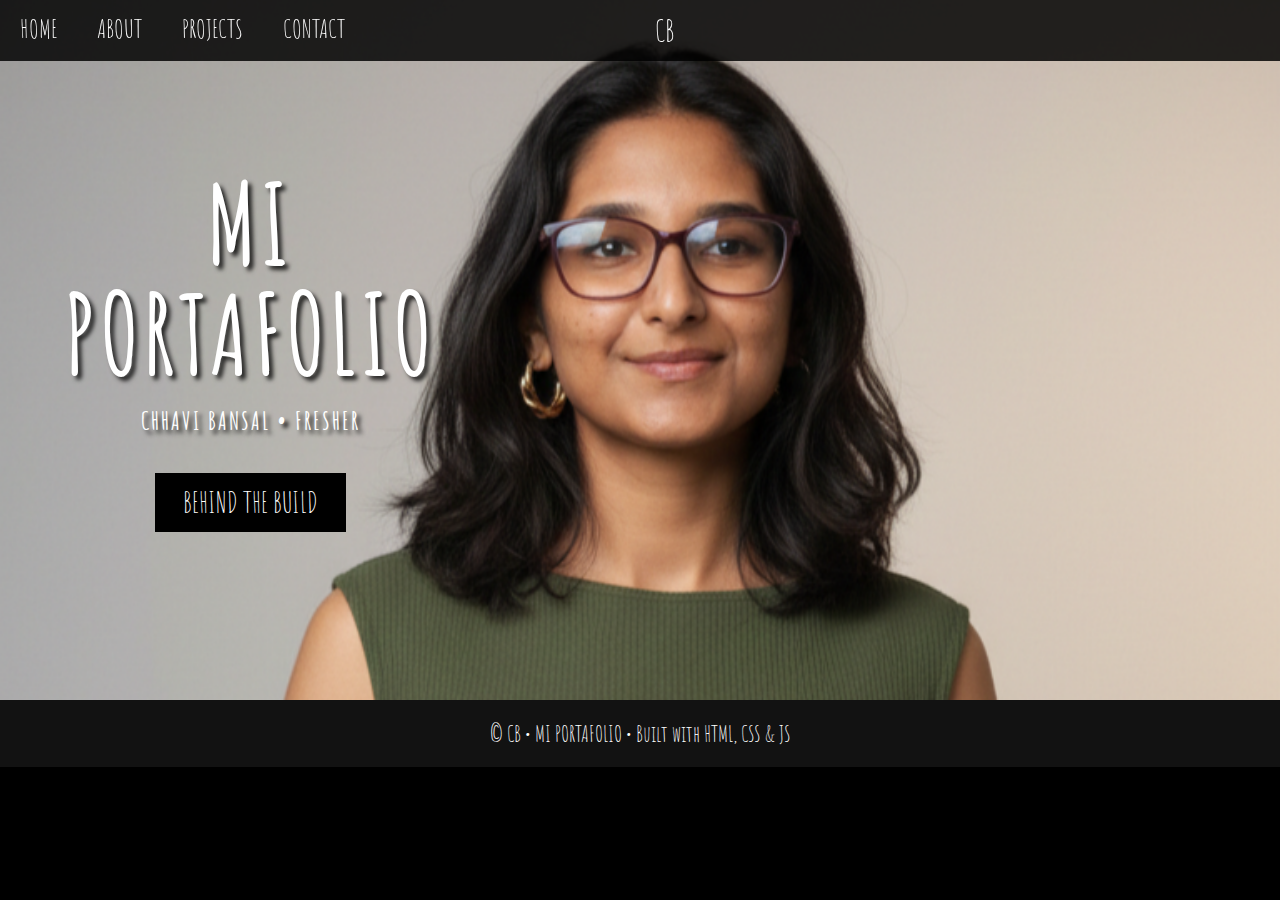
<file: index.html>
<!DOCTYPE html>
<html lang="en">
<head>
  <meta charset="UTF-8">
  <title>MI PORTAFOLIO</title>

  <link rel="stylesheet" href="https://fonts.googleapis.com/css?family=Amatic+SC">
  <link rel="stylesheet" href="style.css">
  <link rel="stylesheet" href="https://cdnjs.cloudflare.com/ajax/libs/font-awesome/6.7.1/css/all.min.css" integrity="sha512-5Hs3dF2AEPkpNAR7UiOHba+lRSJNeM2ECkwxUIxC1Q/FLycGTbNapWXB4tP889k5T5Ju8fs4b1P5z/iB4nMfSQ==" crossorigin="anonymous" referrerpolicy="no-referrer"/>
</head>
<body>

  <!-- NAVBAR -->
  <nav class="navbar">
  <a href="index.html">HOME</a>
  <a href="about.html" target="_blank">ABOUT</a>
  <a href="projects.html" target="_blank">PROJECTS</a>
  <a href="contact.html" target="_blank">CONTACT</a>
  <div class="lg">
      <div class="logo">CB</div>
  </div>

<div class="nav-search">
  <input type="text" placeholder="Search…" aria-label="Search portfolio">
  <button>
    <i class="fa-solid fa-magnifying-glass"></i>
  </button>
</div>
  </nav>

  <!-- HERO SECTION -->
  <header id="home" class="hero">
    
    <div class="hero-text fade">
      <h1>MI<br>PORTAFOLIO</h1> <br>
      <h3>CHHAVI BANSAL • FRESHER</h3> <br>
      <div class="links">
        <a href="https://www.linkedin.com/in/chhavibansal1221" target="_blank"> <i class="fa-brands fa-linkedin-in"></i> </a>
        <a href="https://github.com/bansalc-1221" target="_blank"> <i class="fa-brands fa-github"></i> </a>
        <a href="https://instagram.com/bansalc1221" target="_blank"> <i class="fa-brands fa-instagram"></i> </a>
      </div>
      <a href="Resume.pdf" target="_blank">
      <button>BEHIND THE BUILD</button> </a>
    </div>
    </header>

    <section class="inc fade">
      
    </section>

  <footer style="background:#121212;padding:20px;text-align:center;font-size:22px;">
  © CB • MI PORTAFOLIO • Built with HTML, CSS & JS
  </footer>

  <script src="script.js"></script>
</body>
</html>
</file>
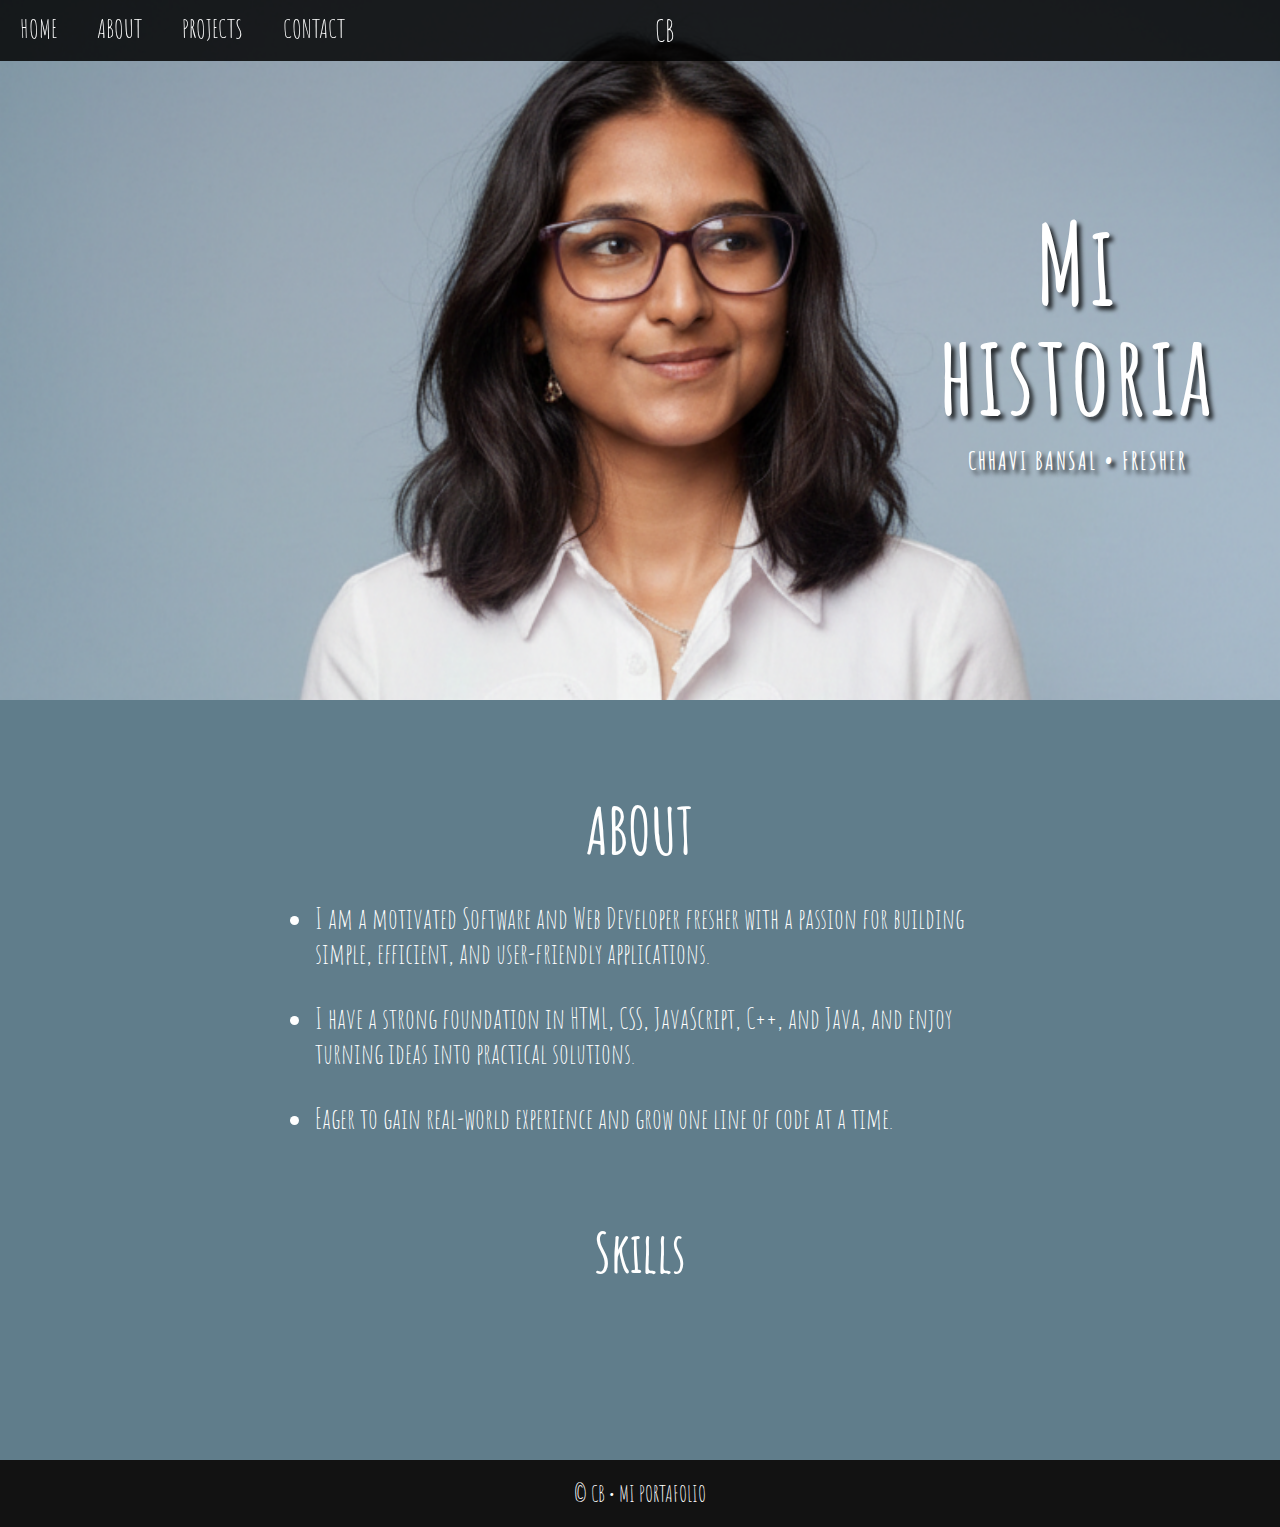
<file: about.html>
<!DOCTYPE html>
<html lang="en">
<head>
  <meta charset="UTF-8">
  <title>About | MI PORTAFOLIO</title>
  <link rel="stylesheet" href="https://fonts.googleapis.com/css?family=Amatic+SC">
  <link rel="stylesheet" href="style.css">
  <link rel="stylesheet" href="https://cdnjs.cloudflare.com/ajax/libs/font-awesome/6.7.1/css/all.min.css" integrity="sha512-5Hs3dF2AEPkpNAR7UiOHba+lRSJNeM2ECkwxUIxC1Q/FLycGTbNapWXB4tP889k5T5Ju8fs4b1P5z/iB4nMfSQ==" crossorigin="anonymous" referrerpolicy="no-referrer" />
</head>
<body>

<nav class="navbar">
  <a href="index.html">HOME</a>
  <a href="about.html">ABOUT</a>
  <a href="projects.html">PROJECTS</a>
  <a href="contact.html">CONTACT</a>
  <div class="lg">
      <div class="logo">CB</div>
  </div>
  <div class="nav-search">
  <input type="text" placeholder="Search…" aria-label="Search portfolio">
  <button>
    <i class="fa-solid fa-magnifying-glass"></i>
  </button>
</div>
</nav>

<!-- HERO SECTION -->
<header id="home" class="hero1">
  <div class="hero-text fade">
    <h1>Mi <br> historia</h1> <br>
    <h3>CHHAVI BANSAL • FRESHER</h3> <br>
    <div class="links">
        <a href="https://www.linkedin.com/in/chhavibansal1221" target="_blank"> <i class="fa-brands fa-linkedin-in"></i> </a>
        <a href="https://github.com/bansalc-1221" target="_blank"> <i class="fa-brands fa-github"></i> </a>
        <a href="https://instagram.com/bansalc1221" target="_blank"> <i class="fa-brands fa-instagram"></i> </a>
      </div>
  </div>
</header>

<section class="about fade">
  <h2>ABOUT</h2>
  <ul>
    <li>I am a motivated Software and Web Developer fresher with a passion for building simple, efficient, and user-friendly applications.</li>
    <li>I have a strong foundation in HTML, CSS, JavaScript, C++, and Java, and enjoy turning ideas into practical solutions.</li>
    <li>Eager to gain real-world experience and grow one line of code at a time.</li>
  </ul>
<br>
  <div class="skills-section">
    <h2>Skills</h2>
      <div class="skills-container">
        <i class="fa-brands fa-python"></i>
        <i class="fa-brands fa-java"></i>
        <i class="fa-brands fa-html5"></i>
        <i class="fa-brands fa-css3-alt"></i>
        <i class="fa-brands fa-js"></i>
        <i class="fa-brands fa-linux"></i>
      </div>
  </div>

</section>

    
<footer style="background:#121212;padding:20px;text-align:center;font-size:22px;">
  © CB • MI PORTAFOLIO 
</footer>

<script src="script.js"></script>
</body>
</html>
</file>
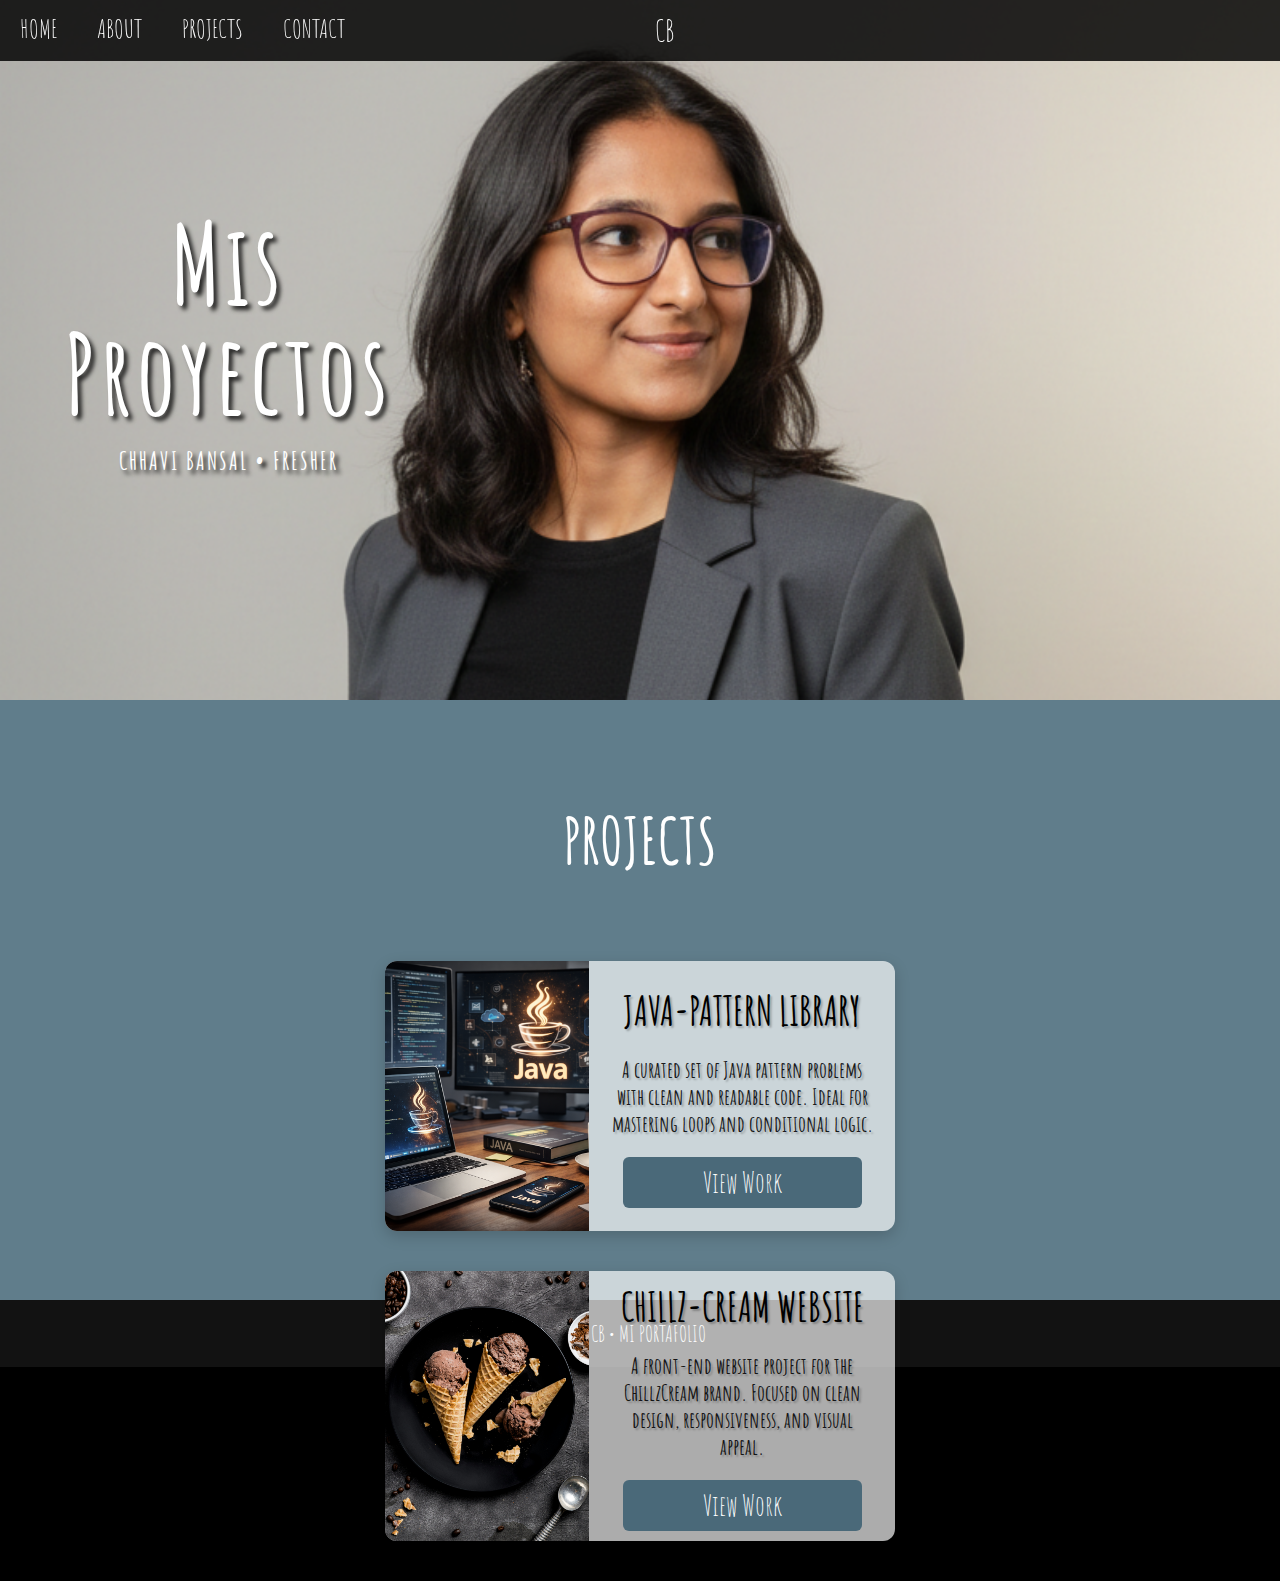
<file: projects.html>
<!DOCTYPE html>
<html lang="en">
<head>
  <meta charset="UTF-8">
  <title>Projects | MI PORTAFOLIO</title>
  <link rel="stylesheet" href="https://fonts.googleapis.com/css?family=Amatic+SC">
  <link rel="stylesheet" href="style.css">
  <link rel="stylesheet" href="https://cdnjs.cloudflare.com/ajax/libs/font-awesome/6.7.1/css/all.min.css" integrity="sha512-5Hs3dF2AEPkpNAR7UiOHba+lRSJNeM2ECkwxUIxC1Q/FLycGTbNapWXB4tP889k5T5Ju8fs4b1P5z/iB4nMfSQ==" crossorigin="anonymous" referrerpolicy="no-referrer" />
</head>
<body>

<nav class="navbar">
  <a href="index.html">HOME</a>
  <a href="about.html">ABOUT</a>
  <a href="projects.html">PROJECTS</a>
  <a href="contact.html">CONTACT</a>
  <div class="lg">
      <div class="logo">CB</div>
  </div>
  <div class="nav-search">
  <input type="text" placeholder="Search…" aria-label="Search portfolio">
  <button>
    <i class="fa-solid fa-magnifying-glass"></i>
  </button>
</div>
</nav>

<!-- HERO SECTION -->
<header id="home" class="hero2">
  <div class="hero-text fade">
    <h1>Mis<br>Proyectos</h1> <br>
    <h3>CHHAVI BANSAL • FRESHER</h3> <br>
    <div class="links">
        <a href="https://www.linkedin.com/in/chhavibansal1221" target="_blank"> <i class="fa-brands fa-linkedin-in"></i> </a>
        <a href="https://github.com/bansalc-1221" target="_blank"> <i class="fa-brands fa-github"></i> </a>
        <a href="https://instagram.com/bansalc1221" target="_blank"> <i class="fa-brands fa-instagram"></i> </a>
      </div>
  </div>
</header>

<section class="hours fade">
  <h2>PROJECTS</h2>
  <div class="project-cards">

  <!-- CARD 1 -->
  <div class="project-card">
    <div class="project-img">
      <img src="jv.png" alt="Project 1">
    </div>

    <div class="project-content">
      <h3>JAVA-PATTERN LIBRARY</h3>
      <p>
        A curated set of Java pattern problems with clean and readable code. Ideal for mastering loops and conditional logic.
      </p>
      <a href="https://bansalc-1221.github.io/Java-Pattern-Library/" target="_blank" class="btn">
        View Work
      </a>
    </div>
  </div>

  <!-- CARD 2 -->
  <div class="project-card">
    <div class="project-img">
      <img src="ice.jpg" alt="Project 2">
    </div>

    <div class="project-content">
      <h3>CHILLZ-CREAM WEBSITE</h3>
      <p>
        A front-end website project for the ChillzCream brand. Focused on clean design, responsiveness, and visual appeal.
      </p>
      <a href="https://bansalc-1221.github.io/Ice-Cream-Web-Devlopment/" target="_blank" class="btn">
        View Work
      </a>
    </div>
  </div>
</div>
</section>

<footer style="background:#121212;padding:20px;text-align:center;font-size:22px;">
  © CB • MI PORTAFOLIO
</footer>

<script src="script.js"></script>
</body>
</html>
</file>
<file: style.css>
* {
  margin: 0;
  padding: 0;
  box-sizing: border-box;
  font-family: "Amatic SC", sans-serif;
}

body {
  background: #000;
  color: #fff;
}

/* NAVBAR */
.navbar {
  position: fixed;
  top: 0;
  width: 100%;
  background: #000000d5;
  display: flex;
  gap: 40px;
  padding: 12px 20px;
  z-index: 1000;
}

.navbar .lg{
  display: flex;
  justify-content: center;
  padding-left: 280px;
  max-width: 100px;
}

.navbar .logo{
  font-size: 30px;
}

.navbar a {
  text-align: center;
  color: #fff;
  text-decoration: none;
  font-size: 26px;
  position: relative;
}

.navbar a::after {
  content: "";
  position: absolute;
  left: 0;
  bottom: -4px;
  width: 0;
  height: 0.1rem;
  background: #fff;
  transition: width 0.3s ease;
}

.navbar a:hover::after {
  width: 100%;
}

/* NAV SEARCH */
.nav-search {
  margin-left: auto;
  display: flex;
  align-items: center;
  gap: 6px;
}

.nav-search input {
  width: 0;
  opacity: 0;
  background: transparent;
  border: none;
  border-bottom: 1px solid #ffffff80;
  color: #fff;
  font-size: 22px;
  outline: none;
  transition: all 0.4s ease;
}

.nav-search input::placeholder {
  color: #ffffff80;
}

.nav-search button {
  background: none;
  border: none;
  color: #fff;
  font-size: 22px;
  cursor: pointer;
  transition: transform 0.3s ease;
}

.nav-search button:hover {
  transform: scale(1.1);
}

.nav-search:hover input,
.nav-search input:focus {
  width: 160px;
  opacity: 1;
}


/* HERO */
.hero {
  height: 700px;
  background: url("img50.png") center/cover no-repeat;
  position: relative;
  display: flex;
  justify-content: left;
  align-items: center;
  text-align: center;
}

.hero1 {
  height: 700px;
  background: url("img51.png") center/cover no-repeat;
  position: relative;
  display: flex;
  justify-content: right;
  align-items: center;
  text-align: center;
}

.hero2 {
  height: 700px;
  background: url("img35.png") center/cover no-repeat;
  position: relative;
  display: flex;
  justify-content: left;
  align-items: center;
  text-align: center;
}

.hero3 {
  height: 700px;
  background: url("img34.png") center/cover no-repeat;
  position: relative;
  display: flex;
  justify-content: right;
  align-items: center;
  text-align: center;
}

.hero-text{
  margin: 0px 5%;
}

.hero-text h1 {
  font-size: 110px;
  line-height: 1;
  letter-spacing: 4px;
  text-shadow: 4px 4px 4px #000000ca;
}

.hero-text h3{
  text-shadow: 4px 4px 4px #000000e0;
  font-size: 25px;
  font-weight: 800;
  line-height: 1;
  letter-spacing: 2px;
}

.hero-text .links{
  display: flex;
  justify-content: center;
  align-items: center;
  gap: 25px;
}

.links a{
  text-decoration: none;
}

.links i{
  font-size: 25px;
  color: #fff;
  text-shadow: 0 3px 3px #000000e3;
  transition: all 0.3s linear;
}

.links i:hover{
  transform: translateY(-3px);
  text-shadow: 0 3px 3px #4e4e4ec6;
}
.hero-text button {
  margin-top: 20px;
  background: #000;
  color: #fff;
  border: none;
  padding: 12px 28px;
  font-size: 28px;
  cursor: pointer;
}

/* ABOUT */
.about {
  background: #607d8b;
  padding: 90px 60px;
  min-height: 500px;
}

.about h2 {
  text-align: center;
  font-size: 64px;
  margin-bottom: 20px;
}

.about ul li {
  font-size: 28px;
  max-width: 650px;
  margin: 30px auto;
}

.skills-section {
    background: #607d8b;
    display: flex;
    flex-direction: column;
    align-items: center;
    text-align: center;
    margin-top: 1rem;
    gap: 2rem; 
}

.skills-section h2 {
    margin-top: 15px;
    font-size: 55px;
    font-weight: 700;
}

.skills-section .skills-container {
    display: flex;
    flex-wrap: wrap;
    justify-content: center;
    gap: 2rem; 
}

.skills-section i {
    font-size: 48px;
    color: #fff;
    transition: transform 0.3s ease, color 0.3s ease;
    margin: 1rem 0; 
}

.skills-section i:hover {
    transform: scale(1.05);
    color: #f2f2f2;
}

/* PROJECT */
.hours {
  background: #607d8b;
  padding: 100px 60px;
  height: 600px;
}

.hours h2 {
  text-align: center;
  font-size: 64px;
  margin-bottom: 40px;
}

.project-cards {
  display: flex;
  gap: 40px;
  padding: 40px 60px;
  align-items: center;
  justify-content: center;
  flex-wrap: wrap;
}

.project-card {
  display: flex;
  background: #ffffffac;
  border-radius: 12px;
  overflow: hidden;
  width: 510px;
  height: 270px;
  box-shadow: 0 5px 15px #0000002d;
  transition: transform 0.3s ease;
}

.project-card:hover {
  box-shadow: 0 5px 15px #00000060;
}

.project-img {
  width: 40%;
}

.project-img img {
  width: 100%;
  height: 100%;
  object-fit: cover;
}

.project-content {
  width: 60%;
  padding: 20px;
  display: flex;
  flex-direction: column;
  justify-content: center;
  gap: 20px;
}

.project-content h3 {
  text-align: center;
  font-size: 40px;
  color: #000;
  text-shadow: 2px 2px 2px #00000041;
}

.project-content p {
  text-shadow: 2px 2px 2px #00000041;
  font-size: 22px;
  font-weight: bold;
  color: #000000df;
  text-align: center;
}

.btn {
  align-self: center;
  padding: 8px 80px;
  background: #4a6979;
  color: #fff;
  border-radius: 6px;
  text-decoration: none;
  font-size: 28px;
  transition: all 0.3s ease;
}

.btn:hover {
  background: #607d8b;
  transform: translateY(-2px);
}


/* CONTACT */
.contact {
  background: #607d8b;
  padding: 70px 60px;
}

.contact h2 {
  text-align: center;
  font-size: 64px;
  margin-bottom: 30px;
}

/* CONTACT LAYOUT */
.contact-container {
  display: flex;
  height: 550px;
  align-items: center;
  justify-content: space-evenly;
  margin-top: 40px;
}

/* MAP */
.contact-map {
  width: 50%;
  display: flex;
  justify-content: center;
  align-items: center;
}

.contact-map img {
  cursor: pointer;
  width: 90%;
  height: 450px;
  object-fit: cover;
  border-radius: 8px;
  box-shadow: 0 10px 15px #00000041;
}

.contact-form {
  width: 50%;
  text-align: center;
}

.contact-form p {
  font-size: 30px;
  line-height: 1.2;
}

form {
  max-width: 500px;
  margin: 40px auto;
}

form input {
  width: 100%;
  padding: 14px;
  margin: 8px 0;
  font-size: 26px;
  border: none;
}

form button {
  width: 100%;
  padding: 14px;
  font-size: 28px;
  background: #000;
  color: #fff;
  border: none;
  cursor: pointer;
}

.contact-social {
  display: flex;
  justify-self: center;
  align-self: center;
  gap: 60px;
}

.contact-social i {
  font-size: 35px;
  color: #fff;
  text-shadow: 0 3px 3px #000000e3;
  transition: all 0.3s linear;
}

.contact-social i:hover {
  text-shadow: 0 3px 3px #4e4e4ec6;
  transform: translateY(-3px);
}


/* FADE ANIMATION */
.fade {
  opacity: 0;
  transform: translateY(40px);
  transition: 0.8s ease;
}

.fade.show {
  opacity: 1;
  transform: translateY(0);
}

/* RESPONSIVE LAYER*/

/* ---------- TABLETS & SMALL LAPTOPS ---------- */
@media (max-width: 1024px) {

  /* NAVBAR */
  .navbar {
    flex-wrap: wrap;
    gap: 20px;
  }

  .navbar .lg {
    padding-left: 0;
    margin-left: auto;
  }

  /* HERO — force LEFT alignment */
  .hero,
  .hero2 {
    justify-content: flex-start !important;
    padding-left: 6%;
    height: 600px;
  }

  .hero1, .hero3 {
    justify-content: flex-end !important;
    padding-right: 6%;
    height: 600px;
  }

  .hero-text {
    margin: 0;
    max-width: 520px;
    text-align: left;
  }

  .hero-text h1 {
    font-size: 72px;
  }

  .hero-text h3 {
    font-size: 22px;
  }

  .hero-text button {
    font-size: 24px;
  }

  /* ABOUT */
  .about {
    padding: 80px 40px;
  }

  .about ul li {
    font-size: 26px;
  }

  /* PROJECTS */
  .hours {
    height: auto;
    padding: 90px 40px;
  }

  .project-card {
    width: 100%;
    max-width: 650px;
  }

  /* CONTACT */
  .contact-container {
    flex-direction: column;
    height: auto;
    gap: 40px;
  }

  .contact-map,
  .contact-form {
    width: 100%;
  }

  .contact-map img {
    height: 380px;
  }
}


/* ---------- MOBILE DEVICES ---------- */
@media (max-width: 768px) {

  /* NAVBAR */
  .navbar {
    justify-content: center;
    padding: 12px;
  }

  .navbar a {
    font-size: 22px;
  }

  .nav-search {
    width: 100%;
    justify-content: center;
    margin-top: 10px;
  }

  /* HERO */
  .hero,
  .hero2 {
    justify-content: flex-start !important;
    padding-left: 5%;
    height: 520px;
  }

  .hero1, .hero3 {
    justify-content: flex-end !important;
    padding-right: 5%;
    height: 520px;
  }

  .hero-text {
    max-width: 420px;
  }

  .hero-text h1 {
    font-size: 52px;
    letter-spacing: 2px;
  }

  .hero-text h3 {
    font-size: 18px;
  }

  .hero-text button {
    font-size: 20px;
    padding: 10px 20px;
  }

  .links i {
    font-size: 22px;
  }

  /* ABOUT */
  .about {
    padding: 70px 30px;
  }

  .about h2 {
    font-size: 52px;
  }

  .about ul li {
    font-size: 24px;
  }

  /* SKILLS */
  .skills-section h2 {
    font-size: 44px;
  }

  .skills-section i {
    font-size: 42px;
  }

  /* PROJECTS */
  .project-cards {
    padding: 20px;
  }

  .project-card {
    flex-direction: column;
    height: auto;
  }

  .project-img,
  .project-content {
    width: 100%;
  }

  .project-img img {
    height: 220px;
  }

  .project-content h3 {
    font-size: 34px;
  }

  .project-content p {
    font-size: 20px;
  }

  .btn {
    font-size: 24px;
    padding: 8px 50px;
  }

  /* CONTACT */
  .contact {
    padding: 60px 30px;
  }

  .contact-map img {
    height: 300px;
  }

  .contact-form p {
    font-size: 26px;
  }

  .contact-social {
    gap: 30px;
    margin-top: 20px;
  }
}


/* ---------- SMALL PHONES ---------- */
@media (max-width: 480px) {

  .hero-text h1 {
    font-size: 42px;
  }

  .hero-text h3 {
    font-size: 16px;
  }

  .links i {
    font-size: 20px;
  }

  form input,
  form button {
    font-size: 22px;
  }

  footer {
    font-size: 18px;
  }
}
</file>
